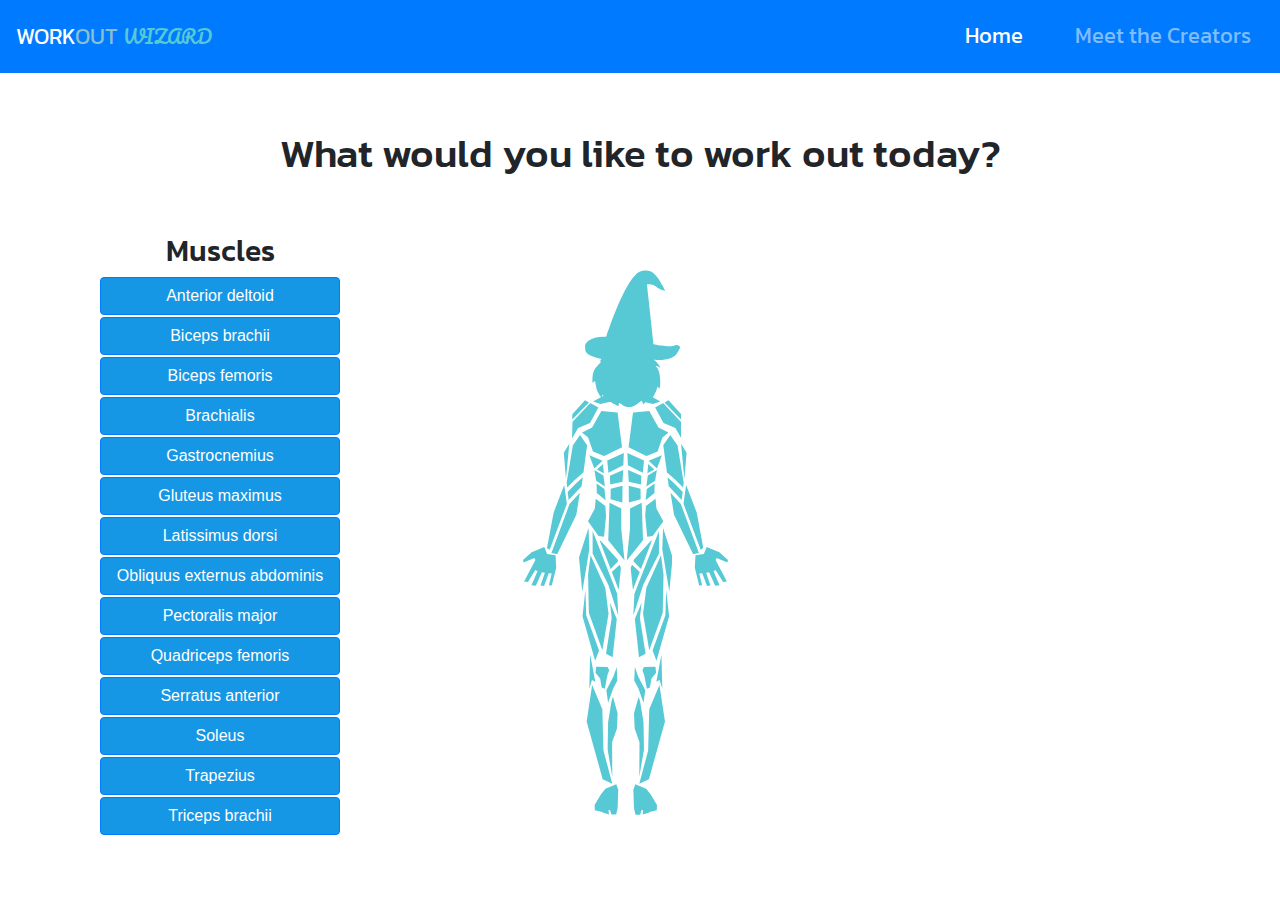
<file: index.html>
<!DOCTYPE html>
<html lang="en">
<head>
    <meta charset="UTF-8">
    <meta http-equiv="X-UA-Compatible" content="IE=edge">
    <meta name="viewport" content="width=device-width, initial-scale=1.0">
    <title>Workout Wizard</title>
    <link rel="preconnect" href="https://fonts.googleapis.com">
    <link rel="preconnect" href="https://fonts.gstatic.com" crossorigin>
    <link rel="cursor" href="cursor.cur">
    <link href="https://fonts.googleapis.com/css2?family=Kanit:ital,wght@1,500&family=Poppins:wght@200&display=swap" rel="stylesheet">
    <link href="https://fonts.googleapis.com/css2?family=Pacifico&display=swap" rel="stylesheet"> 
    <link rel="stylesheet" href="https://stackpath.bootstrapcdn.com/bootstrap/4.3.1/css/bootstrap.min.css" integrity="sha384-ggOyR0iXCbMQv3Xipma34MD+dH/1fQ784/j6cY/iJTQUOhcWr7x9JvoRxT2MZw1T" crossorigin="anonymous">
    <link rel="stylesheet" href="style.css">  

</head>
<body>

    
    <nav class="navbar navbar-expand-lg navbar-dark bg-primary">
        <a class="navbar-brand" id="navbar" href="./index.html"><span class="work">WORK</span><span class="out">OUT</span><span class="wizard"> WIZARD</span></a>
        <button class="navbar-toggler" type="button" data-toggle="collapse" data-target="#navbarText" aria-controls="navbarText" aria-expanded="false" aria-label="Toggle navigation">
          <span class="navbar-toggler-icon"></span>
        </button>
        <div class="collapse navbar-collapse" id="navbarText">
          <ul class="navbar-nav ml-auto mt-2">
            <li class="nav-item active">
              <a class="nav-link" href="#">Home</a>
            </li>
            <li class="nav-item">
                <a class="nav-link ml-3" href="./aboutus.html">Meet the Creators</a>
            </li>
          </ul>
        </div>
    </nav>

    <h1 class="text-center p-5 mt-2 question">What would you like to work out today?</h1>

<main>

<div class='container'>
    <div class="row container-fluid col-12">

    <div class="col-lg-3 col-md-12 contain muscle-container">
   
        <h2 class="text-center">Muscles</h2>
            <form id="search-form col-12">

                <button id="delts" class="btn btn-muscle btn-primary col-12" data-id="2" onclick="window.location.href='#workouts'">Anterior deltoid</button>
                <button id="bicepArms" class="btn btn-muscle btn-primary col-12" data-id="1" onclick="window.location.href='#workouts'">Biceps brachii</button>
                <button id="bicepLegs" class="btn btn-muscle btn-primary col-12" data-id="11" onclick="window.location.href='#workouts'">Biceps femoris</button>
                <button id="elbow" class="btn btn-muscle btn-primary col-12" data-id="13" onclick="window.location.href='#workouts'">Brachialis</button>
                <button id="calves" class="btn btn-muscle btn-primary col-12" data-id="7" onclick="window.location.href='#workouts'">Gastrocnemius</button>
                <button id="butt" class="btn btn-muscle btn-primary col-12" data-id="8" onclick="window.location.href='#workouts'">Gluteus maximus</button>
                <button id="lats" class="btn btn-muscle btn-primary col-12" data-id="12" onclick="window.location.href='#workouts'">Latissimus dorsi</button>
                <button id="oblique" class="btn btn-muscle btn-primary col-12" data-id="14" onclick="window.location.href='#workouts'">Obliquus externus abdominis</button>
                <button id="pecs" class="btn btn-muscle btn-primary col-12" data-id="4" onclick="window.location.href='#workouts'">Pectoralis major</button>
                <button id="quads" class="btn btn-muscle btn-primary col-12" data-id="10" onclick="window.location.href='#workouts'">Quadriceps femoris</button>
                <button id="pecs2" class="btn btn-muscle btn-primary col-12" data-id="3" onclick="window.location.href='#workouts'">Serratus anterior</button>
                <button id="calves2" class="btn btn-muscle btn-primary col-12" data-id="6" onclick="window.location.href='#workouts'">Soleus</button>
                <button id="traps" class="btn btn-muscle btn-primary col-12"data-id="9" onclick="window.location.href='#workouts'">Trapezius</button>
                <button id="tris" class="btn btn-muscle btn-primary col-12" data-id="5" onclick="window.location.href='#workouts'">Triceps brachii</button>

            </form>
    </div>
    
    <div class="col-lg-6 col-md-12 d-block position-relative body-container">
        <div class="human-body">

            <svg version="1.0" class="hat" xmlns="http://www.w3.org/2000/svg"
            viewBox="0 0 889.000000 1280.000000"
            preserveAspectRatio="xMidYMid meet">
           <metadata>
           Created by potrace 1.15, written by Peter Selinger 2001-2017
           </metadata>
           <g transform="translate(0.000000,1280.000000) scale(0.0660000,-0.066000)"
           fill="#57c9d5" stroke="none">
           <path d="M5540 12794 c-346 -43 -644 -202 -890 -475 -348 -386 -660 -876
           -1044 -1639 -440 -874 -926 -2053 -1371 -3330 -32 -91 -65 -174 -75 -185 -9
           -11 -49 -128 -88 -260 -39 -132 -75 -252 -80 -266 l-10 -26 -219 -6 c-650 -20
           -1088 -131 -1405 -357 -102 -73 -222 -194 -279 -282 -69 -108 -95 -235 -65
           -319 9 -26 10 -55 3 -110 -12 -97 10 -224 52 -316 25 -51 54 -88 129 -163 105
           -104 164 -147 306 -221 199 -103 597 -226 926 -284 130 -23 126 -21 89 -52
           -94 -79 -118 -173 -58 -232 l30 -31 -22 -32 c-12 -18 -100 -112 -194 -208
           -263 -268 -363 -403 -445 -603 -77 -189 -112 -360 -130 -630 -13 -184 -6 -422
           11 -444 28 -33 70 -12 171 85 40 39 59 51 62 41 2 -8 18 -99 35 -204 40 -243
           113 -570 153 -683 61 -175 166 -355 300 -517 82 -101 102 -114 129 -89 23 21
           36 66 45 155 l7 67 36 -21 c20 -12 137 -120 261 -242 291 -285 419 -386 680
           -537 150 -87 494 -258 518 -258 30 0 39 23 47 120 10 132 28 170 80 170 9 0
           44 -25 78 -55 152 -136 355 -256 524 -309 158 -49 266 -57 424 -30 266 46 524
           189 888 495 165 138 169 142 184 136 7 -2 20 -52 31 -113 24 -137 49 -207 83
           -229 25 -17 25 -17 90 46 90 89 471 588 517 676 38 74 68 65 122 -37 43 -82
           76 -120 103 -120 28 0 70 60 169 239 125 226 237 491 328 776 15 46 39 43 76
           -11 18 -27 47 -64 65 -84 27 -29 35 -33 50 -24 44 27 73 256 73 570 0 514 -65
           903 -201 1203 -38 83 -127 215 -178 266 -58 56 -55 68 17 63 69 -5 167 -47
           230 -100 91 -74 140 -81 121 -16 -39 139 -293 452 -502 622 l-89 71 37 3 c21
           2 115 -4 210 -12 215 -20 314 -20 528 -1 338 30 572 76 785 154 350 129 591
           363 761 735 25 55 58 117 73 137 127 166 38 309 -226 364 -91 18 -112 15 -210
           -31 -112 -53 -231 -74 -453 -81 -246 -7 -425 6 -823 63 -269 39 -705 115 -713
           125 -2 2 -20 157 -40 344 -20 187 -73 673 -117 1080 -44 407 -117 1071 -161
           1475 -43 404 -115 1064 -159 1465 -44 402 -92 841 -106 977 -15 137 -24 251
           -20 255 13 14 287 15 386 3 187 -24 280 -66 474 -214 225 -173 349 -241 556
           -310 128 -42 290 -86 290 -79 0 3 -42 81 -94 172 -51 91 -135 245 -186 341
           -275 518 -422 738 -649 973 -119 123 -277 254 -351 292 -67 34 -215 83 -304
           101 -72 14 -321 26 -386 18z"/>
           </g>
           </svg>
            <svg data-position="shoulder" data-id="2" class="shoulder btn-muscle" xmlns="http://www.w3.org/2000/svg" width="109.532" height="46.594" viewBox="0 0 109.532 46.594" onclick="window.location.href='#workouts'"><path d="M38.244-.004l1.98 9.232-11.653 2.857-7.474-2.637zm33.032 0l-1.98 9.232 11.653 2.857 7.474-2.637zm21.238 10.54l4.044-2.187 12.656 14 .07 5.33S92.76 10.66 92.515 10.535zm-1.285.58c-.008.28 17.762 18.922 17.762 18.922l.537 16.557-6.157-10.55L91.5 30.988 83.148 15.6zm-74.224-.58L12.962 8.35l-12.656 14-.062 5.325s16.52-17.015 16.764-17.14zm1.285.58C18.3 11.396.528 30.038.528 30.038L-.01 46.595l6.157-10.55 11.87-5.056L26.374 15.6z"/></svg>
            <svg data-position="arm" data-id="1" class="arm btn-muscle" xmlns="http://www.w3.org/2000/svg" width="156.344" height="119.25" viewBox="0 0 156.344 119.25" onclick="window.location.href='#workouts'"><path d="M21.12 56.5a1.678 1.678 0 0 1-.427.33l.935 8.224 12.977-13.89 1.2-8.958A168.2 168.2 0 0 0 21.12 56.5zm1.387 12.522l-18.07 48.91 5.757 1.333 19.125-39.44 3.518-22.047zm-5.278-18.96l2.638 18.74-17.2 46.023L.01 113.05l6.644-35.518zm118.015 6.44a1.678 1.678 0 0 0 .426.33l-.934 8.222-12.977-13.89-1.2-8.958A168.2 168.2 0 0 1 135.24 56.5zm-1.39 12.52l18.073 48.91-5.758 1.333-19.132-39.44-3.52-22.05zm5.28-18.96l-2.64 18.74 17.2 46.023 2.658-1.775-6.643-35.518zm-103.1-12.323a1.78 1.78 0 0 1 .407-.24l3.666-27.345L33.07.015l-7.258 10.58-6.16 37.04.566 4.973a151.447 151.447 0 0 1 15.808-14.87zm84.3 0a1.824 1.824 0 0 0-.407-.24l-3.666-27.345L123.3.015l7.258 10.58 6.16 37.04-.566 4.973a151.447 151.447 0 0 0-15.822-14.87zM22.288 8.832l-3.3 35.276-2.2-26.238zm111.79 0l3.3 35.276 2.2-26.238z"/></svg>
            <svg data-position="chest" data-id="4" class="chest btn-muscle" xmlns="http://www.w3.org/2000/svg" width="86.594" height="45.063" viewBox="0 0 86.594 45.063" onclick="window.location.href='#workouts'"><path d="M19.32 0l-9.225 16.488-10.1 5.056 6.15 4.836 4.832 14.07 11.2 4.616 17.85-8.828-4.452-34.7zm47.934 0l9.225 16.488 10.1 5.056-6.15 4.836-4.833 14.07-11.2 4.616-17.844-8.828 4.45-34.7z"/></svg>
            <svg data-position="stomach" data-id="14" class="stomach btn-muscle" xmlns="http://www.w3.org/2000/svg" width="75.25" height="107.594" viewBox="0 0 75.25 107.594" onclick="window.location.href='#workouts'"><path d="M19.25 7.49l16.6-7.5-.5 12.16-14.943 7.662zm-10.322 8.9l6.9 3.848-.8-9.116zm5.617-8.732L1.32 2.15 6.3 15.6zm-8.17 9.267l9.015 5.514 1.54 11.028-8.795-5.735zm15.53 5.89l.332 8.662 12.286-2.665.664-11.826zm14.61 84.783L33.28 76.062l-.08-20.53-11.654-5.736-1.32 37.5zM22.735 35.64L22.57 46.3l11.787 3.166.166-16.657zm-14.16-5.255L16.49 35.9l1.1 11.25-8.8-7.06zm8.79 22.74l-9.673-7.28-.84 9.78L-.006 68.29l10.564 14.594 5.5.883 1.98-20.735zM56 7.488l-16.6-7.5.5 12.16 14.942 7.66zm10.32 8.9l-6.9 3.847.8-9.116zm-5.617-8.733L73.93 2.148l-4.98 13.447zm8.17 9.267l-9.015 5.514-1.54 11.03 8.8-5.736zm-15.53 5.89l-.332 8.662-12.285-2.665-.664-11.827zm-14.61 84.783l3.234-31.536.082-20.532 11.65-5.735 1.32 37.5zm13.78-71.957l.166 10.66-11.786 3.168-.166-16.657zm14.16-5.256l-7.915 5.514-1.1 11.25 8.794-7.06zm-8.79 22.743l9.673-7.28.84 9.78 6.862 12.66-10.564 14.597-5.5.883-1.975-20.74z"/></svg>
            <svg data-position="legs" data-id="11" class="legs btn-muscle" xmlns="http://www.w3.org/2000/svg" width="93.626" height="286.625" viewBox="0 0 93.626 286.625" onclick="window.location.href='#workouts'"><path d="M17.143 138.643l-.664 5.99 4.647 5.77 1.55 9.1 3.1 1.33 2.655-13.755 1.77-4.88-1.55-3.107zm20.582.444l-3.32 9.318-7.082 13.755 1.77 12.647 5.09-14.2 4.205-7.982zm-26.557-12.645l5.09 27.29-3.32-1.777-2.656 8.875zm22.795 42.374l-1.55 4.88-3.32 20.634-.442 27.51 4.65 26.847-.223-34.39 4.87-13.754.663-15.087zM23.34 181.24l1.106 41.267 8.853 33.28-9.628-4.55-16.045-57.8 5.533-36.384zm15.934 80.536l-.664 18.415-1.55 6.435h-4.647l-1.327-4.437-1.55-.222.332 4.437-5.864-1.778-1.55-.887-6.64-1.442-.22-5.214 6.418-10.87 4.426-5.548 10.844-4.437zM13.63 3.076v22.476l15.71 31.073 9.923 30.85L38.23 66.1zm25.49 30.248l.118-.148-.793-2.024L21.9 12.992l-1.242-.44L31.642 40.93zM32.865 44.09l6.812 17.6 2.274-21.596-1.344-3.43zM6.395 61.91l.827 25.34 12.816 35.257-3.928 10.136L3.5 88.133zM30.96 74.69l.345.826 6.47 15.48-4.177 38.342-6.594-3.526 5.715-35.7zm45.5 63.953l.663 5.99-4.647 5.77-1.55 9.1-3.1 1.33-2.655-13.755-1.77-4.88 1.55-3.107zm-20.582.444l3.32 9.318 7.08 13.755-1.77 12.647-5.09-14.2-4.2-7.987zm3.762 29.73l1.55 4.88 3.32 20.633.442 27.51-4.648 26.847.22-34.39-4.867-13.754-.67-15.087zm10.623 12.424l-1.107 41.267-8.852 33.28 9.627-4.55 16.046-57.8-5.533-36.384zM54.33 261.777l.663 18.415 1.546 6.435h4.648l1.328-4.437 1.55-.222-.333 4.437 5.863-1.778 1.55-.887 6.638-1.442.222-5.214-6.418-10.868-4.426-5.547-10.844-4.437zm25.643-258.7v22.476L64.26 56.625l-9.923 30.85L55.37 66.1zM54.48 33.326l-.118-.15.793-2.023L71.7 12.993l1.24-.44L61.96 40.93zm6.255 10.764l-6.812 17.6-2.274-21.595 1.344-3.43zm26.47 17.82l-.827 25.342-12.816 35.256 3.927 10.136 12.61-44.51zM62.64 74.693l-.346.825-6.47 15.48 4.178 38.342 6.594-3.527-5.715-35.7zm19.792 51.75l-5.09 27.29 3.32-1.776 2.655 8.875zM9.495-.007l.827 21.373-7.028 42.308-3.306-34.155zm2.068 27.323L26.24 59.707l3.307 26-6.2 36.58L9.91 85.046l-.827-38.342zM84.103-.01l-.826 21.375 7.03 42.308 3.306-34.155zm-2.066 27.325L67.36 59.707l-3.308 26 6.2 36.58 13.436-37.24.827-38.34z"/></svg>
            <svg data-position="hands" data-id="13" class="hands btn-muscle" xmlns="http://www.w3.org/2000/svg" width="205" height="38.938" viewBox="0 0 205 38.938" onclick="window.location.href='#workouts'"><path d="M21.255-.002l2.88 6.9 8.412 1.335.664 12.458-4.427 17.8-2.878-.22 2.8-11.847-2.99-.084-4.676 12.6-3.544-.446 4.4-12.736-3.072-.584-5.978 13.543-4.428-.445 6.088-14.1-2.1-1.25-7.528 12.012-3.764-.445L12.4 12.9l-1.107-1.78L.665 15.57 0 13.124l8.635-7.786zm162.49 0l-2.88 6.9-8.412 1.335-.664 12.458 4.427 17.8 2.878-.22-2.8-11.847 2.99-.084 4.676 12.6 3.544-.446-4.4-12.736 3.072-.584 5.978 13.543 4.428-.445-6.088-14.1 2.1-1.25 7.528 12.012 3.764-.445L192.6 12.9l1.107-1.78 10.628 4.45.665-2.447-8.635-7.786z"/></svg>

        </div>
    </div>
    
    <div class="col-lg-3 col-md-12 contain workout startHidden">
            <h3 id="workouts" class="text-center">Work-Outs</h3>
                <div class="overflow-auto contain2" id="display"></div>
        </div>
    </div>

    <div id="results" class="col-12 startHidden results">
        <h3>Exercise:</h3>
            <div id="display2"></div>
        <h3>Videos:</h3>
            <div id="display3"></div>    
    </div>

</div>

</main>

<script src="https://ajax.googleapis.com/ajax/libs/jquery/3.6.0/jquery.min.js"></script>
<script src="https://cdnjs.cloudflare.com/ajax/libs/popper.js/1.14.7/umd/popper.min.js" integrity="sha384-UO2eT0CpHqdSJQ6hJty5KVphtPhzWj9WO1clHTMGa3JDZwrnQq4sF86dIHNDz0W1" crossorigin="anonymous"></script>
<script src="https://stackpath.bootstrapcdn.com/bootstrap/4.3.1/js/bootstrap.min.js" integrity="sha384-JjSmVgyd0p3pXB1rRibZUAYoIIy6OrQ6VrjIEaFf/nJGzIxFDsf4x0xIM+B07jRM" crossorigin="anonymous"></script>

<script src="script.js"></script>

</body>
</html>
</file>
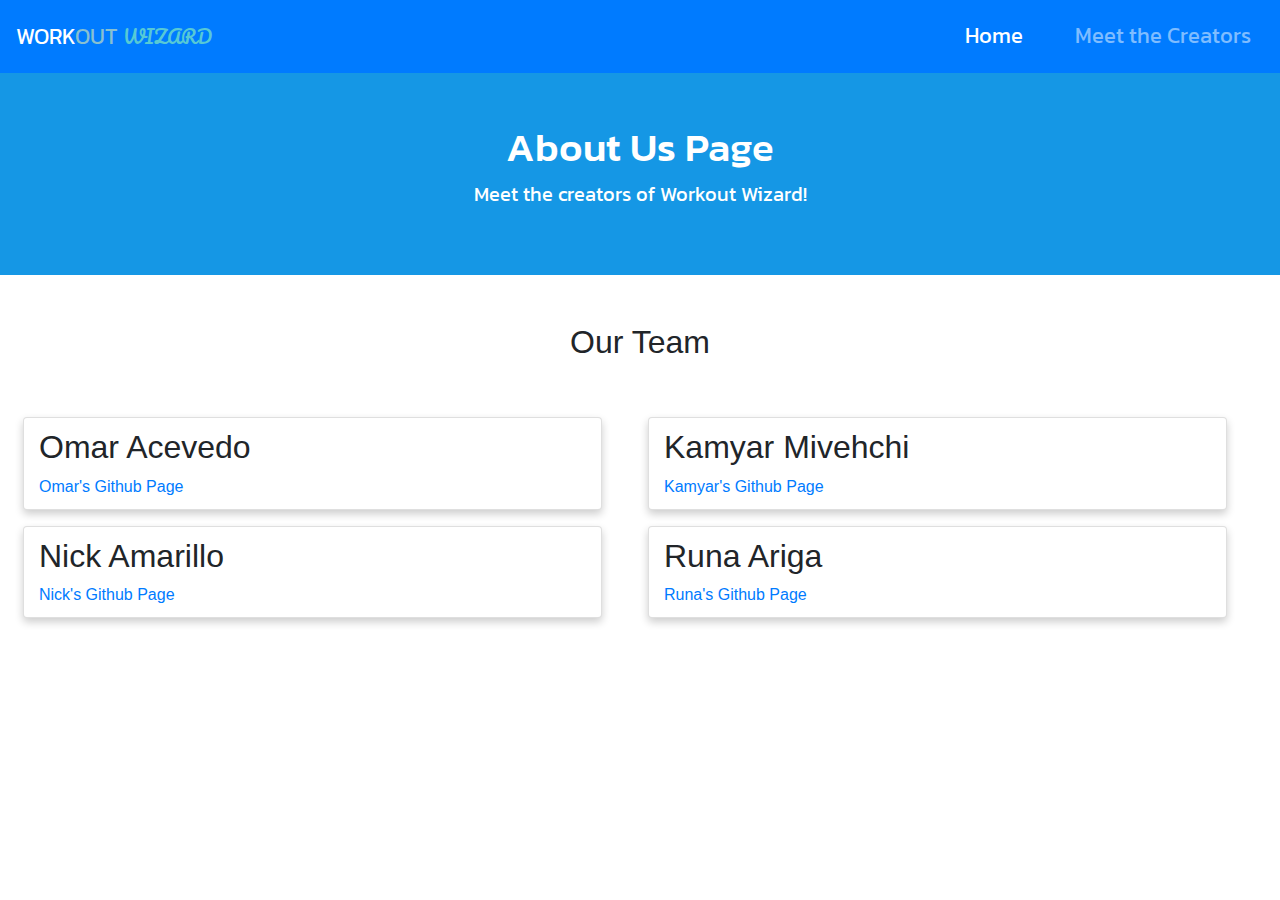
<file: aboutus.html>
<!DOCTYPE html>
<html lang="en">
<head>
    <meta charset="UTF-8">
    <meta http-equiv="X-UA-Compatible" content="IE=edge">
    <meta name="viewport" content="width=device-width, initial-scale=1.0">
    <title>Creators Page</title>
    <link rel="stylesheet" href="style1.css">
    <link rel="stylesheet" href="https://stackpath.bootstrapcdn.com/bootstrap/4.3.1/css/bootstrap.min.css" integrity="sha384-ggOyR0iXCbMQv3Xipma34MD+dH/1fQ784/j6cY/iJTQUOhcWr7x9JvoRxT2MZw1T" crossorigin="anonymous">
    <link rel="preconnect" href="https://fonts.googleapis.com">
    <link rel="preconnect" href="https://fonts.gstatic.com" crossorigin>
    <link rel="cursor" href="cursor.cur">
    <link href="https://fonts.googleapis.com/css2?family=Kanit:ital,wght@1,500&family=Poppins:wght@200&display=swap" rel="stylesheet">
    <link href="https://fonts.googleapis.com/css2?family=Pacifico&display=swap" rel="stylesheet"> 
  </head>
<body>

  <nav class="navbar navbar-expand-lg navbar-dark bg-primary">
    <a class="navbar-brand" id="navbar" href="./index.html"><span class="work">WORK</span><span class="out">OUT</span><span class="wizard"> WIZARD</span></a>
    <button class="navbar-toggler" type="button" data-toggle="collapse" data-target="#navbarText" aria-controls="navbarText" aria-expanded="false" aria-label="Toggle navigation">
      <span class="navbar-toggler-icon"></span>
    </button>
    <div class="collapse navbar-collapse" id="navbarText">
      <ul class="navbar-nav ml-auto mt-2">
        <li class="nav-item active">
          <a class="nav-link" href="./index.html">Home</a>
        </li>
        <li class="nav-item">
            <a class="nav-link ml-3" href="#">Meet the Creators</a>
        </li>
      </ul>
    </div>
</nav>

<main>

  <div class="about-section">
    <h1>About Us Page</h1>
    <p>Meet the creators of Workout Wizard!</p>
  </div>
  
  <h2 style="text-align:center" class="m-5">Our Team</h2>
  <div class="row col-12">
    <div class="col-lg-6 col-md-12">
      <div class="card">
        <div class="container">
          <h2>Omar Acevedo</h2>
          <a href="https://github.com/OmarAce">Omar's Github Page</a>
        </div>
      </div>
    </div>
    
    <div class="col-lg-6 col-md-12">
      <div class="card">
        <div class="container">
          <h2>Kamyar Mivehchi</h2>
          <a href="https://github.com/Kam-Mivehchi">Kamyar's Github Page</a>
          
        </div>
      </div>
    </div>
    
    <div class="col-lg-6 col-md-12">
      <div class="card">
        <div class="container">
          <h2>Nick Amarillo</h2>
          <a href="https://github.com/nicholasamarillo">Nick's Github Page</a>
          
        </div>
      </div>
    </div>
    <div class="col-lg-6 col-md-12">
      <div class="card">
        <div class="container">
          <h2>Runa Ariga</h2>
          <a href="https://github.com/runaariga">Runa's Github Page</a>
        </div>
      </div>
    </div>
  </div>

</main>  

<script src="https://ajax.googleapis.com/ajax/libs/jquery/3.6.0/jquery.min.js"></script>
<script src="https://cdnjs.cloudflare.com/ajax/libs/popper.js/1.14.7/umd/popper.min.js" integrity="sha384-UO2eT0CpHqdSJQ6hJty5KVphtPhzWj9WO1clHTMGa3JDZwrnQq4sF86dIHNDz0W1" crossorigin="anonymous"></script>
<script src="https://stackpath.bootstrapcdn.com/bootstrap/4.3.1/js/bootstrap.min.js" integrity="sha384-JjSmVgyd0p3pXB1rRibZUAYoIIy6OrQ6VrjIEaFf/nJGzIxFDsf4x0xIM+B07jRM" crossorigin="anonymous"></script>

</body>
  
</html>
</file>
<file: style.css>
html {
    scroll-behavior: smooth !important;
}

body {
    cursor: url('cursor.cur'), auto;	
}
main {
    animation: transitionIn 3.25s;
}
.question {
    animation: transitionIn 0.75s;
}
h1 {
    font-family: 'Kanit', sans-serif;
}

h2 {
    font-family: 'Kanit', sans-serif;
    font-size: 30px 
}

h3 {
    font-family: 'Kanit', sans-serif;
    font-size: 30px 
}
nav {
    font-family: 'Kanit', sans-serif;
    font-size: 22px 
}

p {
    font-family: 'Poppins', sans-serif;
}

.btn {
    background-color: #1597E5;
}

.human-body {
    width: 207px;
    position: relative;
    padding-top: 240px;
    top: 50px;
    height: 260px;
    display: block;
    margin: 40px auto;
}
.human-body svg:hover {
    cursor: pointer;
}
.human-body svg:hover path {
    fill: #ff7d16;
}
.human-body svg {
    position: absolute;
    left: 50%;
    fill: #57c9d5;
}
.human-body svg.hat {
    left: 63px;
    top: -123px;
    z-index: 99;
}
.human-body svg.head:hover path {
    fill: #57c9d5;
}
.human-body svg.shoulder {
    margin-left: -53.5px;
    top: 69px;
}
.human-body svg.arm {
    margin-left: -78px;
    top: 112px;
}
.human-body svg.chest {
    margin-left: -43.5px;
    top: 88px;
}
.human-body svg.stomach {
    margin-left: -37.5px;
    top: 130px;
}
.human-body svg.legs {
    margin-left: -46.5px;
    top: 205px;
    z-index: 9999;
}
.human-body svg.hands {
    margin-left: -102.5px;
    top: 224px;
}

.contain {
    max-height: 630px;
}

.contain2 {
    max-height: 584px;
}

.startHidden {
    display: none;
}

.btn{
    margin-bottom: 2px;
}

.body-container {
    min-height: 580px;
}

#navbar {
    font-size: 22px;
}

.work {
    color: white;
}

.out {
    color: #88c0d0
}

.wizard {
    font-family: 'Pacifico', cursive;
    color: #57c9d5;
    font-size: 18px;
}

.wizard:hover {
    color: #ff7d16;
}

.navbar-nav > li{
    margin-left: 15px;
    margin-right: 5px;
}

ul li {
    position: relative;
    top: -5px;
}

@keyframes transitionIn {
    from {
        opacity: 0;
        transform: rotateY(-10px);
    }
    
    to {
        opacity: 1;
        transform: rotateY(0);
    }
}

@media only screen and (max-width: 991px) {

    .navbar-nav > li{
        margin-left: 0px;
        margin-right: 0px;
    }
    .body-container {
        order: 1;
    }
    .navbar button {
        position: relative;
        right: 0px;
    }
    .muscle-container {
        order: 2;
    }
    .workout {
        order: 3;
    }

  }
</file>
<file: style1.css>
body {
    font-family: 'Kanit', sans-serif;
    margin: 0;
  }
  
  html {
    box-sizing: border-box;
  }
  
  *, *:before, *:after {
    box-sizing: inherit;
  }
  
  main {
    animation: transitionIn 2s;
  } 
  
  .column {
    float: left;
    width: 33.3%;
    margin-bottom: 16px;
    padding: 0 8px;
  }
  
  .card {
    box-shadow: 0 4px 8px 0 rgba(0, 0, 0, 0.2);
    margin: 8px;
  }
  
  .about-section {
    padding: 50px;
    text-align: center;
    background-color: #1597E5;
    color: white;
    font-size: 20px;
    font-family: 'Kanit', sans-serif;
  }
  
  .container {
    padding: 10px 16px;
  }
  
  .container::after, .row::after {
    content: "";
    clear: both;
    display: table;
  }
  
  .title {
    color: white;
  }
  #navbar {
    font-size: 22px;
}

.work {
    color: white;
}

.out {
    color: #88c0d0;
}

.wizard {
    font-family: 'Pacifico', cursive;
    color: #57c9d5;
    font-size: 18px;
}

.wizard:hover {
    color: #ff7d16;
}

.navbar-nav > li{
    margin-left: 15px;
    margin-right: 5px;
}

ul li {
    position: relative;
    top: -5px;
}

nav{
  font-family: 'Kanit', sans-serif;

  font-size: 22px 

}

@keyframes transitionIn {
  from {
      opacity: 0;
      transform: rotateY(-10px);
  }
  
  to {
      opacity: 1;
      transform: rotateY(0);
  }
}

  @media screen and (max-width: 951px) {
    .column {
      width: 100%;
      display: block;
    }
    .navbar-nav > li{
      margin-left: 0px;
      margin-right: 0px;
  }
  }
</file>
